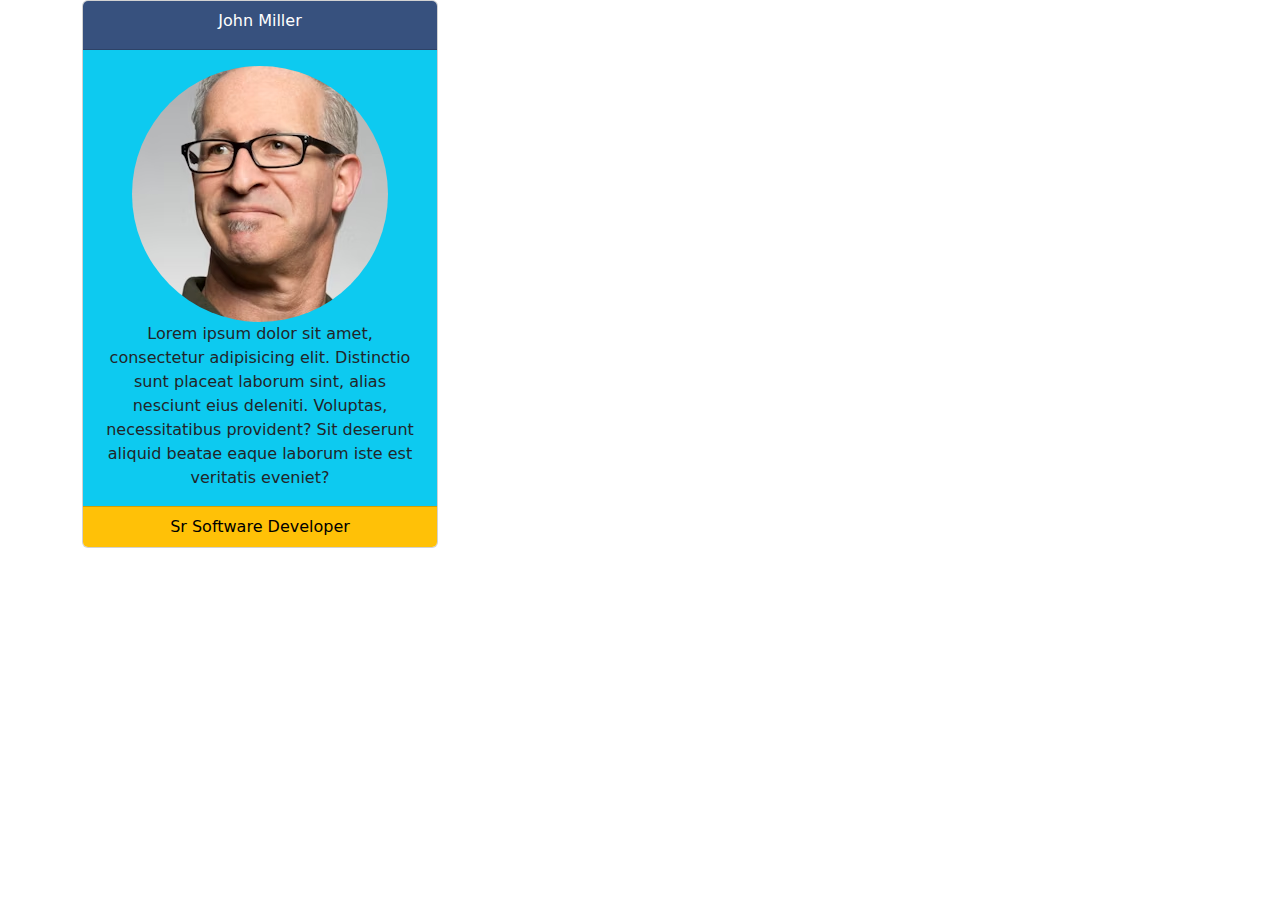
<file: index.html>
<!DOCTYPE html>
<html lang="en">
<head>
    <meta charset="UTF-8">
    <meta http-equiv="X-UA-Compatible" content="IE=edge">
    <meta name="viewport" content="width=device-width, initial-scale=1.0">
    <title>Document</title>
    <link rel="stylesheet" href="css/bootstrap.css">
</head>
<body>

<div class="container">
<div class="row">
    <div class="col">
        <div class="card text-center">
            <div class="card-header text-bg-primary">
                <div class="card-title">John Miller</div>
            </div>         
            <div class="card-body bg-info">
                <img src="images/user.avif" class="rounded-circle" alt="">
                <p class="card-text">
                    Lorem ipsum dolor sit amet, consectetur adipisicing elit. Distinctio sunt placeat laborum sint, alias nesciunt eius deleniti. Voluptas, necessitatibus provident? Sit deserunt aliquid beatae eaque laborum iste est veritatis eveniet?
                </p>
                </div>
            <div class="card-footer text-bg-warning">Sr Software Developer</div>

        </div>
    </div>
    <div class="col"></div>
    <div class="col"></div>

    </div>    
</div>
</body>
</html>
</file>
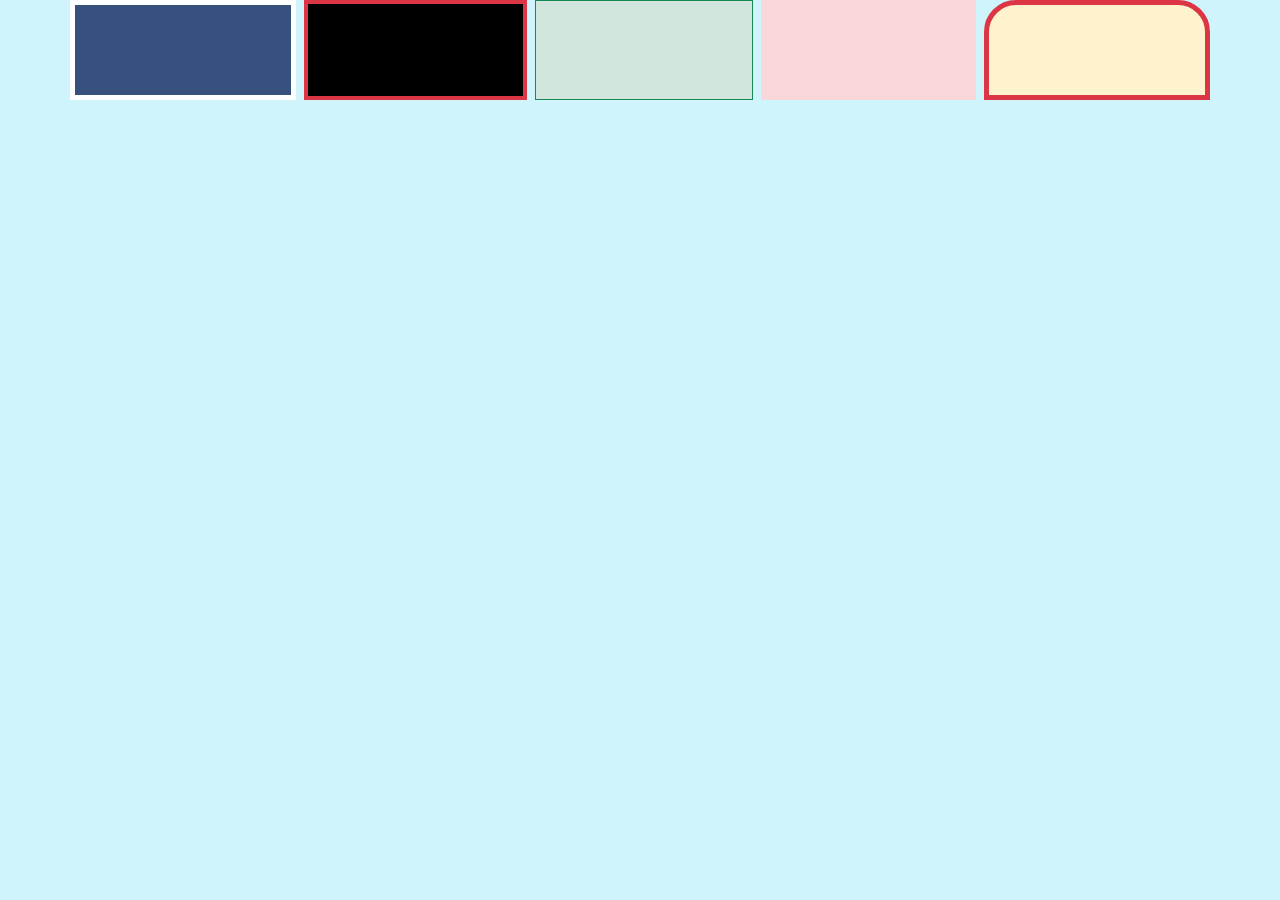
<file: border.html>
<!DOCTYPE html>
<html lang="en">
<head>
    <meta charset="UTF-8">
    <meta http-equiv="X-UA-Compatible" content="IE=edge">
    <meta name="viewport" content="width=device-width, initial-scale=1.0">
    <title>Document</title>
    <link rel="stylesheet" href="css/bootstrap.css">
</head>
<body class="bg-info-subtle">
    <div class="container">
        <div class="row gap-2" style="height:100px;">
            <div class="col h-100 border border-white border-5 bg-primary "></div>
            <div class="col h-100 border bg-black border-4 border-danger"></div>
            <div class="col h-100 bg-success-subtle  border  border-success"></div>
            <div class="col h-100 bg-danger-subtle"></div>
            <div class="col h-100 bg-warning-subtle
             border border-5 border-danger rounded-top-5 "></div>

        </div>

    </div>
    
</body>
</html>
</file>
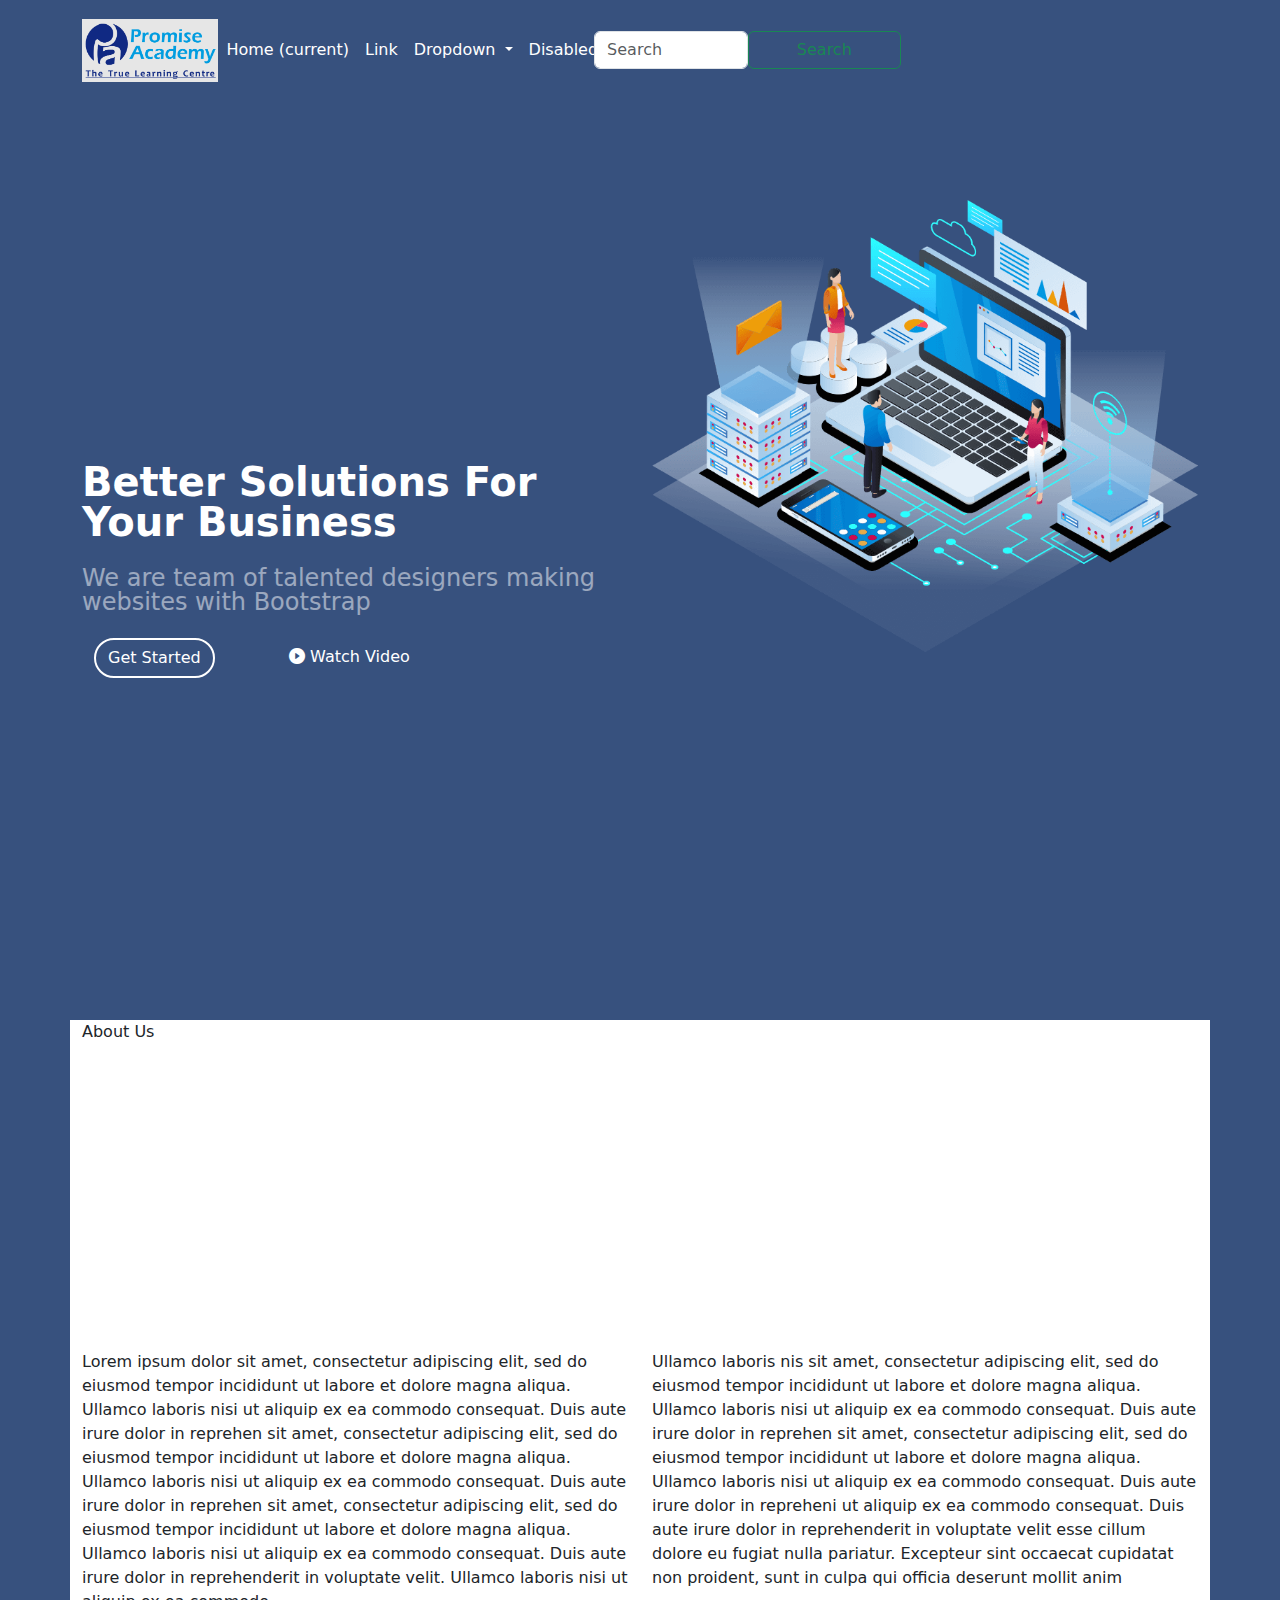
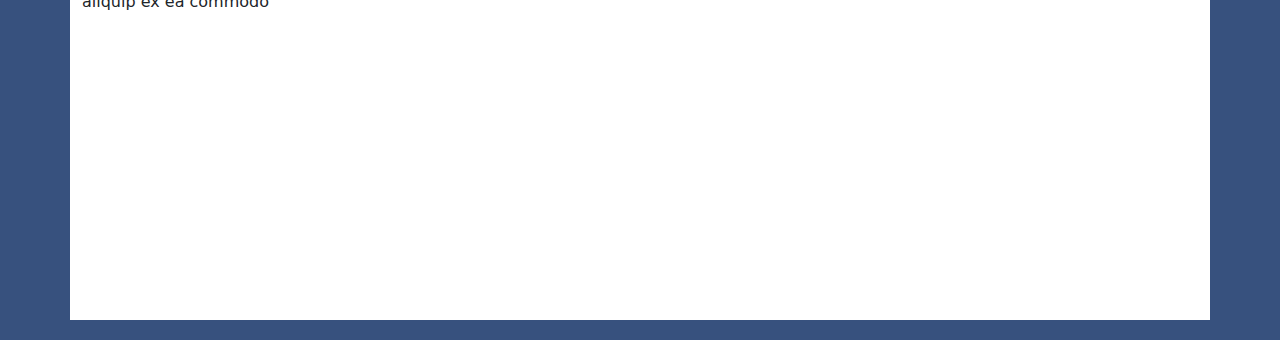
<file: demo.html>
<!DOCTYPE html>
<html lang="en">
<head>
    <meta charset="UTF-8">
    <meta http-equiv="X-UA-Compatible" content="IE=edge">
    <meta name="viewport" content="width=device-width, initial-scale=1.0">
    <title>Document</title>
    <link rel="stylesheet" href="./css/bootstrap.css">
    <link rel="stylesheet" href="animate.min.css">
    <link rel="stylesheet" href="https://cdn.jsdelivr.net/npm/bootstrap-icons@1.11.3/font/bootstrap-icons.min.css">
    <link rel="stylesheet" href="./css/navbars.css">
</head>
<body class="bg-primary">
<div class="container">
    <nav class="navbar navbar-expand-lg text-white bg-transparent " style="height:100px;">
      
           <img src="images/logo.png" class="h-75" alt="" srcset="">
      
        <button class="navbar-toggler" type="button" data-toggle="collapse" data-target="#navbarSupportedContent" aria-controls="navbarSupportedContent" aria-expanded="false" aria-label="Toggle navigation">
          <span class="navbar-toggler-icon"></span>
        </button>
      
        <div class="collapse navbar-collapse" id="navbarSupportedContent">
          <ul class="navbar-nav mr-auto">
            <li class="nav-item active">
              <a class="nav-link text-white " href="#">Home <span class="sr-only">(current)</span></a>
            </li>
            <li class="nav-item">
              <a class="nav-link text-white" href="#">Link</a>
            </li>
            <li class="nav-item dropdown">
              <a class="nav-link text-white dropdown-toggle" href="#" id="navbarDropdown" role="button" data-toggle="dropdown" aria-haspopup="true" aria-expanded="false">
                Dropdown
              </a>
              <div class="dropdown-menu" aria-labelledby="navbarDropdown">
                <a class="dropdown-item" href="#">Action</a>
                <a class="dropdown-item" href="#">Another action</a>
                <div class="dropdown-divider"></div>
                <a class="dropdown-item" href="#">Something else here</a>
              </div>
            </li>
            <li class="nav-item">
              <a class="nav-link text-white disabled" href="#">Disabled</a>
            </li>
          </ul>
          <form class="form-inline  row my-2 my-lg-0">
            <input class="form-control col-offset col mr-sm-2" type="search" placeholder="Search" aria-label="Search">
            <button class="btn col btn-outline-success my-2 my-sm-0" type="submit">Search</button>
          </form>
        </div>
      </nav>
</div>
    
<div class="container " >
    <div class="row "style="height:100vh;">



        
        <div class="col-12 col-lg-6 h-100  text-white ">
            <div class="d-flex h-100 gap-4 flex-column justify-content-center align-items-center">
                <div class="fs-1 lh-1  fw-bolder">Better Solutions For Your Business</div>
                <div class="opacity-50 lh-1 fs-4">We are team of talented designers making websites with Bootstrap</div>
                <div class="row justify-content-start w-100">
                    <div class="col-4">
                        <input type="button" class="btn w-full border-2  border-white  text-white rounded-pill " value="Get Started">
                    </div>
                    <div class="col-4">
                        <a href="#" class="text-white btn w-full">
                            <i class="bi bi-play-circle-fill"></i>
                            Watch Video
                        </a>
                       
                       
                    </div>
                </div>
            </div>
        </div>
        <div class="col-12 col-lg-6 h-100 ">
            
            <img src="./images/hero-img.png" class="card-img my-7
              animate__animated animate__shakeY
             animate__infinite	" alt="" style="animation-duration: 20s;">
        </div>

    </div>


    <div class="row bg-white  animate__animated animate__slideInUp
    " style="height: 100vh;">
        <div class="col-12">About Us</div>
        <div class="col-6">Lorem ipsum dolor sit amet, consectetur adipiscing elit, sed do eiusmod tempor incididunt ut labore et dolore magna aliqua.

            Ullamco laboris nisi ut aliquip ex ea commodo consequat.
            Duis aute irure dolor in reprehen sit amet, consectetur adipiscing elit, sed do eiusmod tempor incididunt ut labore et dolore magna aliqua.

            Ullamco laboris nisi ut aliquip ex ea commodo consequat.
            Duis aute irure dolor in reprehen sit amet, consectetur adipiscing elit, sed do eiusmod tempor incididunt ut labore et dolore magna aliqua.

            Ullamco laboris nisi ut aliquip ex ea commodo consequat.
            Duis aute irure dolor in reprehenderit in voluptate velit.
            Ullamco laboris nisi ut aliquip ex ea commodo</div>
        <div class="col-6">Ullamco laboris nis sit amet, consectetur adipiscing elit, sed do eiusmod tempor incididunt ut labore et dolore magna aliqua.

            Ullamco laboris nisi ut aliquip ex ea commodo consequat.
            Duis aute irure dolor in reprehen sit amet, consectetur adipiscing elit, sed do eiusmod tempor incididunt ut labore et dolore magna aliqua.

            Ullamco laboris nisi ut aliquip ex ea commodo consequat.
            Duis aute irure dolor in repreheni ut aliquip ex ea commodo consequat. Duis aute irure dolor in reprehenderit in voluptate velit esse cillum dolore eu fugiat nulla pariatur. Excepteur sint occaecat cupidatat non proident, sunt in culpa qui officia deserunt mollit anim </div>
    </div>
</div>
    
</body>
</html>
</file>
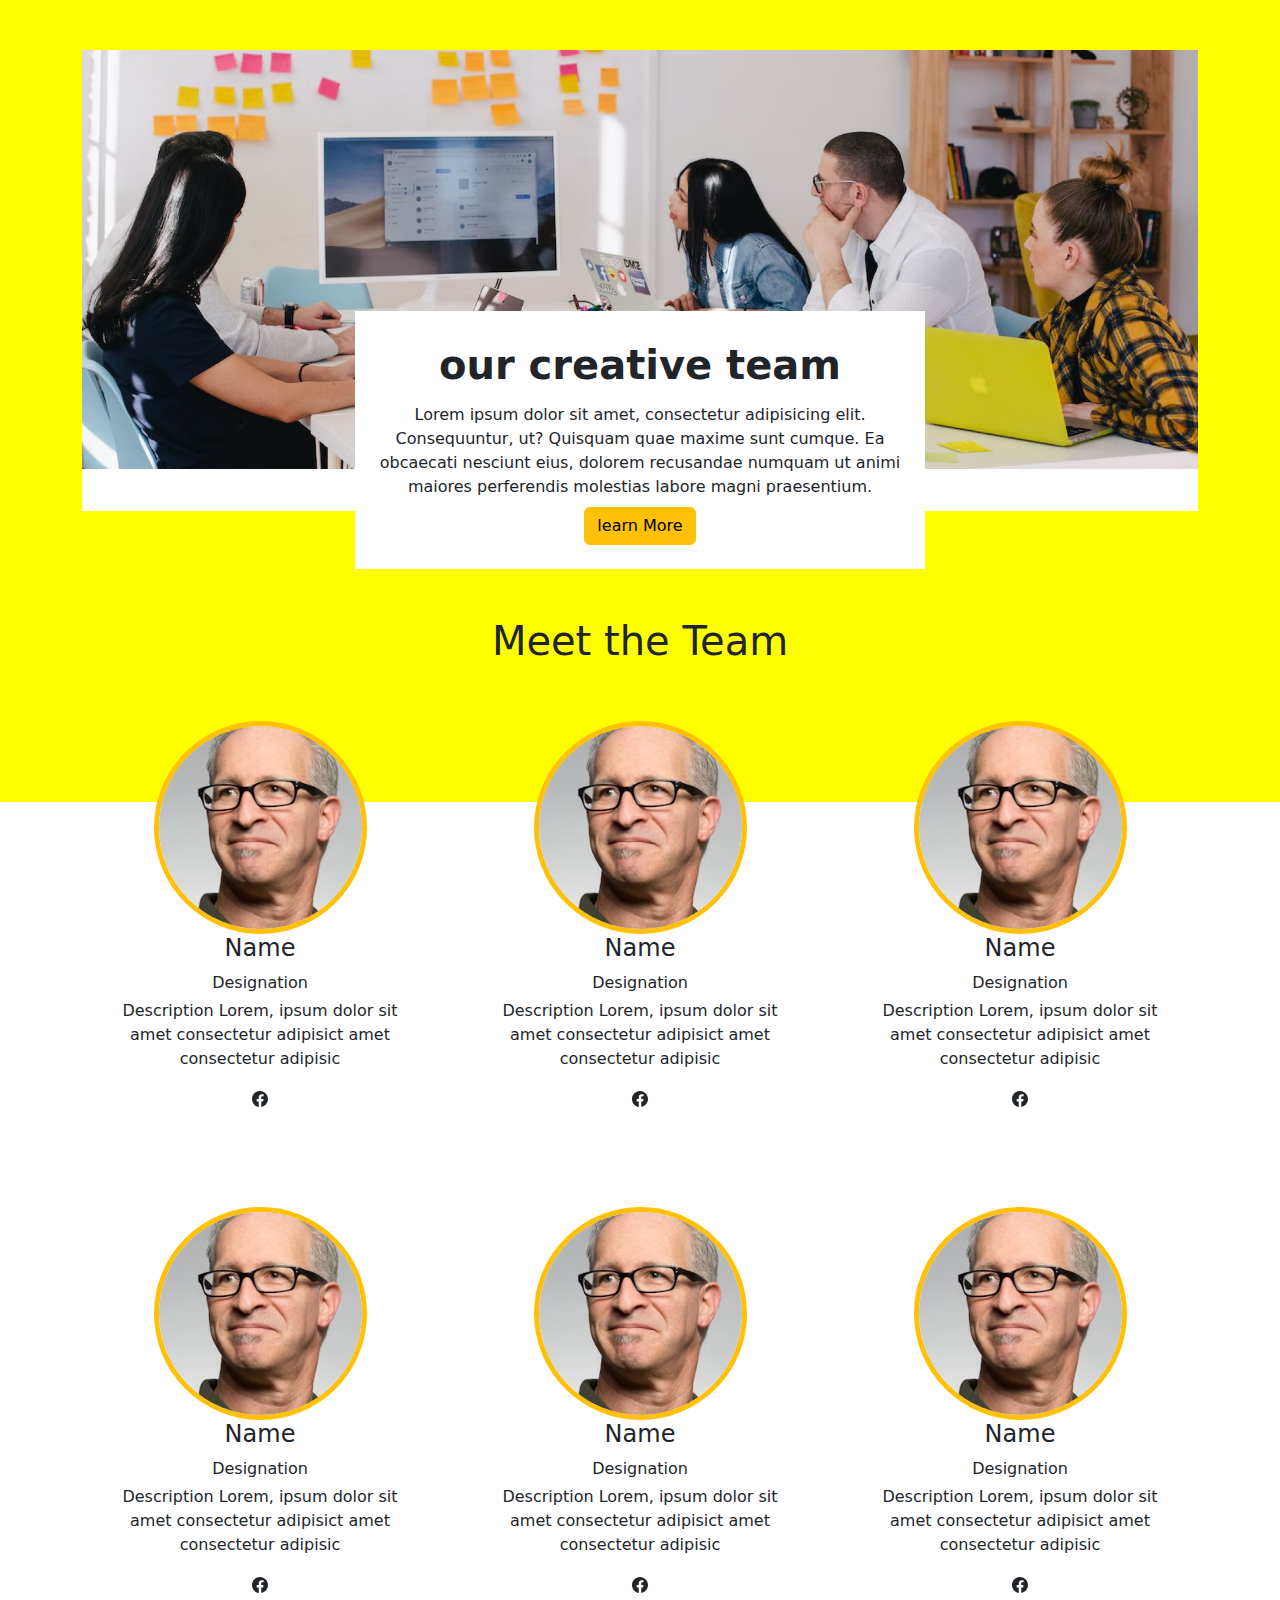
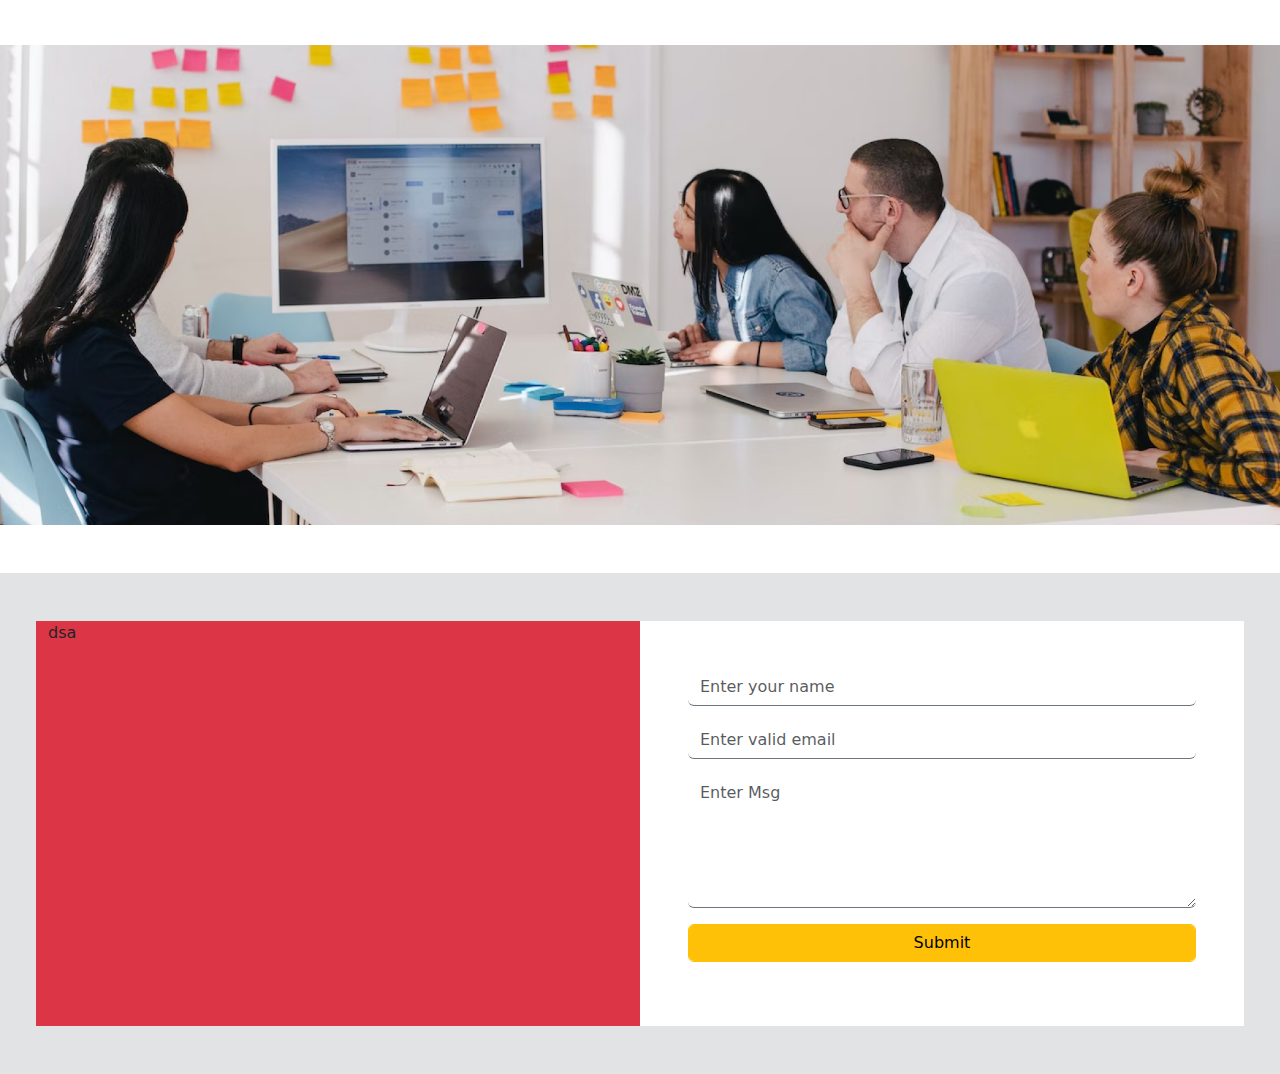
<file: task.html>
<!DOCTYPE html>
<html lang="en">
<head>
    <meta charset="UTF-8">
    <meta http-equiv="X-UA-Compatible" content="IE=edge">
    <meta name="viewport" content="width=device-width, initial-scale=1.0">
    <title>Document</title>
    <link rel="stylesheet" href="css/bootstrap.css">

    <style>
        .bg-gradient-our
        {
            background: linear-gradient(yellow 30%, white 30%);
            background-repeat: no-repeat;
        }
    </style>
</head>
<body class="bg-gradient-our">
    
        <div class="container">
            <div class="row">
                <div class="col ">
                    <img src="images/banner.png" class="w-100 " style="margin-top:50px;" alt="">
                </div>

            </div>
            <div class="row " style="margin-top:-200px" >
                
                <div class="col-md-6 bg-white offset-md-3 position-relative
                 d-flex flex-column gap-2 justify-content-center align-items-center p-4 text-center">
<div class="w-full fs-1 fw-bolder">our creative team
</div>
<div class="w-full">
    Lorem ipsum dolor sit amet, consectetur adipisicing elit.
    <br> Consequuntur, ut? Quisquam quae maxime sunt cumque. Ea obcaecati nesciunt eius, dolorem recusandae numquam ut animi maiores perferendis molestias labore magni praesentium.
</div>
<div>
    <input type="button" value="learn More" class="btn btn-warning">
</div>
                </div>
            </div>

            <div class="row text-center mt-5">
                <div class="col">
                    <h1>Meet the Team</h1>

                </div>

            </div>

            <div class="row text-center">
                <div class="col-4 p-5">
                    
    <img src="images/user.avif" alt=""
      class="w-75 border border-5 rounded-circle  border-warning">
                            <h4>Name</h4>
                            <div>Designation</div>
                            <p class="mt-1 fs-6">Description Lorem, ipsum dolor sit amet consectetur adipisict amet consectetur adipisic</p>
                            <div>

                                <svg xmlns="http://www.w3.org/2000/svg" width="16" height="16" fill="currentColor" class="bi bi-facebook" viewBox="0 0 16 16">
                                    <path d="M16 8.049c0-4.446-3.582-8.05-8-8.05C3.58 0-.002 3.603-.002 8.05c0 4.017 2.926 7.347 6.75 7.951v-5.625h-2.03V8.05H6.75V6.275c0-2.017 1.195-3.131 3.022-3.131.876 0 1.791.157 1.791.157v1.98h-1.009c-.993 0-1.303.621-1.303 1.258v1.51h2.218l-.354 2.326H9.25V16c3.824-.604 6.75-3.934 6.75-7.951"/>
                                  </svg>
                            </div>
                    
                </div>

                <div class="col-4 p-5">
                    
                            <img src="images/user.avif" alt="" class="w-75 border border-5 rounded-circle border-warning">
                            <h4>Name</h4>
                            <div>Designation</div>
                            <p class="mt-1 fs-6">Description Lorem, ipsum dolor sit amet consectetur adipisict amet consectetur adipisic</p>
                            <div>

                                <svg xmlns="http://www.w3.org/2000/svg" width="16" height="16" fill="currentColor" class="bi bi-facebook" viewBox="0 0 16 16">
                                    <path d="M16 8.049c0-4.446-3.582-8.05-8-8.05C3.58 0-.002 3.603-.002 8.05c0 4.017 2.926 7.347 6.75 7.951v-5.625h-2.03V8.05H6.75V6.275c0-2.017 1.195-3.131 3.022-3.131.876 0 1.791.157 1.791.157v1.98h-1.009c-.993 0-1.303.621-1.303 1.258v1.51h2.218l-.354 2.326H9.25V16c3.824-.604 6.75-3.934 6.75-7.951"/>
                                  </svg>
                            </div>
                    </div>
                


                <div class="col-4  p-5">
                 
                            <img src="images/user.avif" alt=""
                            class="border w-75 border-5 rounded-circle border-warning">
                            <h4>Name</h4>
                            <div>Designation</div>
                            <p class="mt-1 fs-6">Description Lorem, ipsum dolor sit amet consectetur adipisict amet consectetur adipisic</p>
                            <div>

                                <svg xmlns="http://www.w3.org/2000/svg" width="16" height="16" fill="currentColor" class="bi bi-facebook" viewBox="0 0 16 16">
                                    <path d="M16 8.049c0-4.446-3.582-8.05-8-8.05C3.58 0-.002 3.603-.002 8.05c0 4.017 2.926 7.347 6.75 7.951v-5.625h-2.03V8.05H6.75V6.275c0-2.017 1.195-3.131 3.022-3.131.876 0 1.791.157 1.791.157v1.98h-1.009c-.993 0-1.303.621-1.303 1.258v1.51h2.218l-.354 2.326H9.25V16c3.824-.604 6.75-3.934 6.75-7.951"/>
                                  </svg>
                            </div>
                    
                </div>




                <div class="col-4 p-5">
                    
                    <img src="images/user.avif" alt=""
                      class="w-75 border border-5 rounded-circle  border-warning">
                                            <h4>Name</h4>
                                            <div>Designation</div>
                                            <p class="mt-1 fs-6">Description Lorem, ipsum dolor sit amet consectetur adipisict amet consectetur adipisic</p>
                                            <div>
                
                                                <svg xmlns="http://www.w3.org/2000/svg" width="16" height="16" fill="currentColor" class="bi bi-facebook" viewBox="0 0 16 16">
                                                    <path d="M16 8.049c0-4.446-3.582-8.05-8-8.05C3.58 0-.002 3.603-.002 8.05c0 4.017 2.926 7.347 6.75 7.951v-5.625h-2.03V8.05H6.75V6.275c0-2.017 1.195-3.131 3.022-3.131.876 0 1.791.157 1.791.157v1.98h-1.009c-.993 0-1.303.621-1.303 1.258v1.51h2.218l-.354 2.326H9.25V16c3.824-.604 6.75-3.934 6.75-7.951"/>
                                                  </svg>
                                            </div>
                                    
                                </div>
                
                                <div class="col-4 p-5">
                                    
                                            <img src="images/user.avif" alt="" class="w-75 border border-5 rounded-circle border-warning">
                                            <h4>Name</h4>
                                            <div>Designation</div>
                                            <p class="mt-1 fs-6">Description Lorem, ipsum dolor sit amet consectetur adipisict amet consectetur adipisic</p>
                                            <div>
                
                                                <svg xmlns="http://www.w3.org/2000/svg" width="16" height="16" fill="currentColor" class="bi bi-facebook" viewBox="0 0 16 16">
                                                    <path d="M16 8.049c0-4.446-3.582-8.05-8-8.05C3.58 0-.002 3.603-.002 8.05c0 4.017 2.926 7.347 6.75 7.951v-5.625h-2.03V8.05H6.75V6.275c0-2.017 1.195-3.131 3.022-3.131.876 0 1.791.157 1.791.157v1.98h-1.009c-.993 0-1.303.621-1.303 1.258v1.51h2.218l-.354 2.326H9.25V16c3.824-.604 6.75-3.934 6.75-7.951"/>
                                                  </svg>
                                            </div>
                                    </div>
                                
                
                
                                <div class="col-4  p-5">
                                 
                                            <img src="images/user.avif" alt=""
                                            class="border w-75 border-5 rounded-circle border-warning">
                                            <h4>Name</h4>
                                            <div>Designation</div>
                                            <p class="mt-1 fs-6">Description Lorem, ipsum dolor sit amet consectetur adipisict amet consectetur adipisic</p>
                                            <div>
                
                                                <svg xmlns="http://www.w3.org/2000/svg" width="16" height="16" fill="currentColor" class="bi bi-facebook" viewBox="0 0 16 16">
                                                    <path d="M16 8.049c0-4.446-3.582-8.05-8-8.05C3.58 0-.002 3.603-.002 8.05c0 4.017 2.926 7.347 6.75 7.951v-5.625h-2.03V8.05H6.75V6.275c0-2.017 1.195-3.131 3.022-3.131.876 0 1.791.157 1.791.157v1.98h-1.009c-.993 0-1.303.621-1.303 1.258v1.51h2.218l-.354 2.326H9.25V16c3.824-.604 6.75-3.934 6.75-7.951"/>
                                                  </svg>
                                            </div>
                                    
                                </div>
            </div>
        </div>
        
    
    <div class="row">
        <div class="col-12">
                <img src="images/banner.png" class="w-100" alt="" srcset="">
            </div>
          </div>
        <div class="row p-5 bg-secondary-subtle" >
<div class="col-6 bg-danger">
dsa
</div>
<div class="col-6 bg-white p-5">
<form>
    
    <input type="text" class="mb-3 form-control  border-secondary border-top-0 border-start-0 border-end-0 " placeholder="Enter your name " />
    <input type="text" class="mb-3 form-control  border-secondary border-top-0 border-start-0 border-end-0 " placeholder="Enter valid email " />
    <textarea class="form-control border-secondary mb-3 border-top-0 border-start-0 border-end-0 " rows="5" placeholder="Enter Msg"></textarea>
    <button class="form-control btn btn-warning mb-3">Submit</button>
</form>
</div>

    </div>
    
    
</body>
</html>
</file>
<file: css/navbars.css>
body {
  padding-bottom: 20px;
}

.navbar {
  margin-bottom: 20px;
}
</file>
